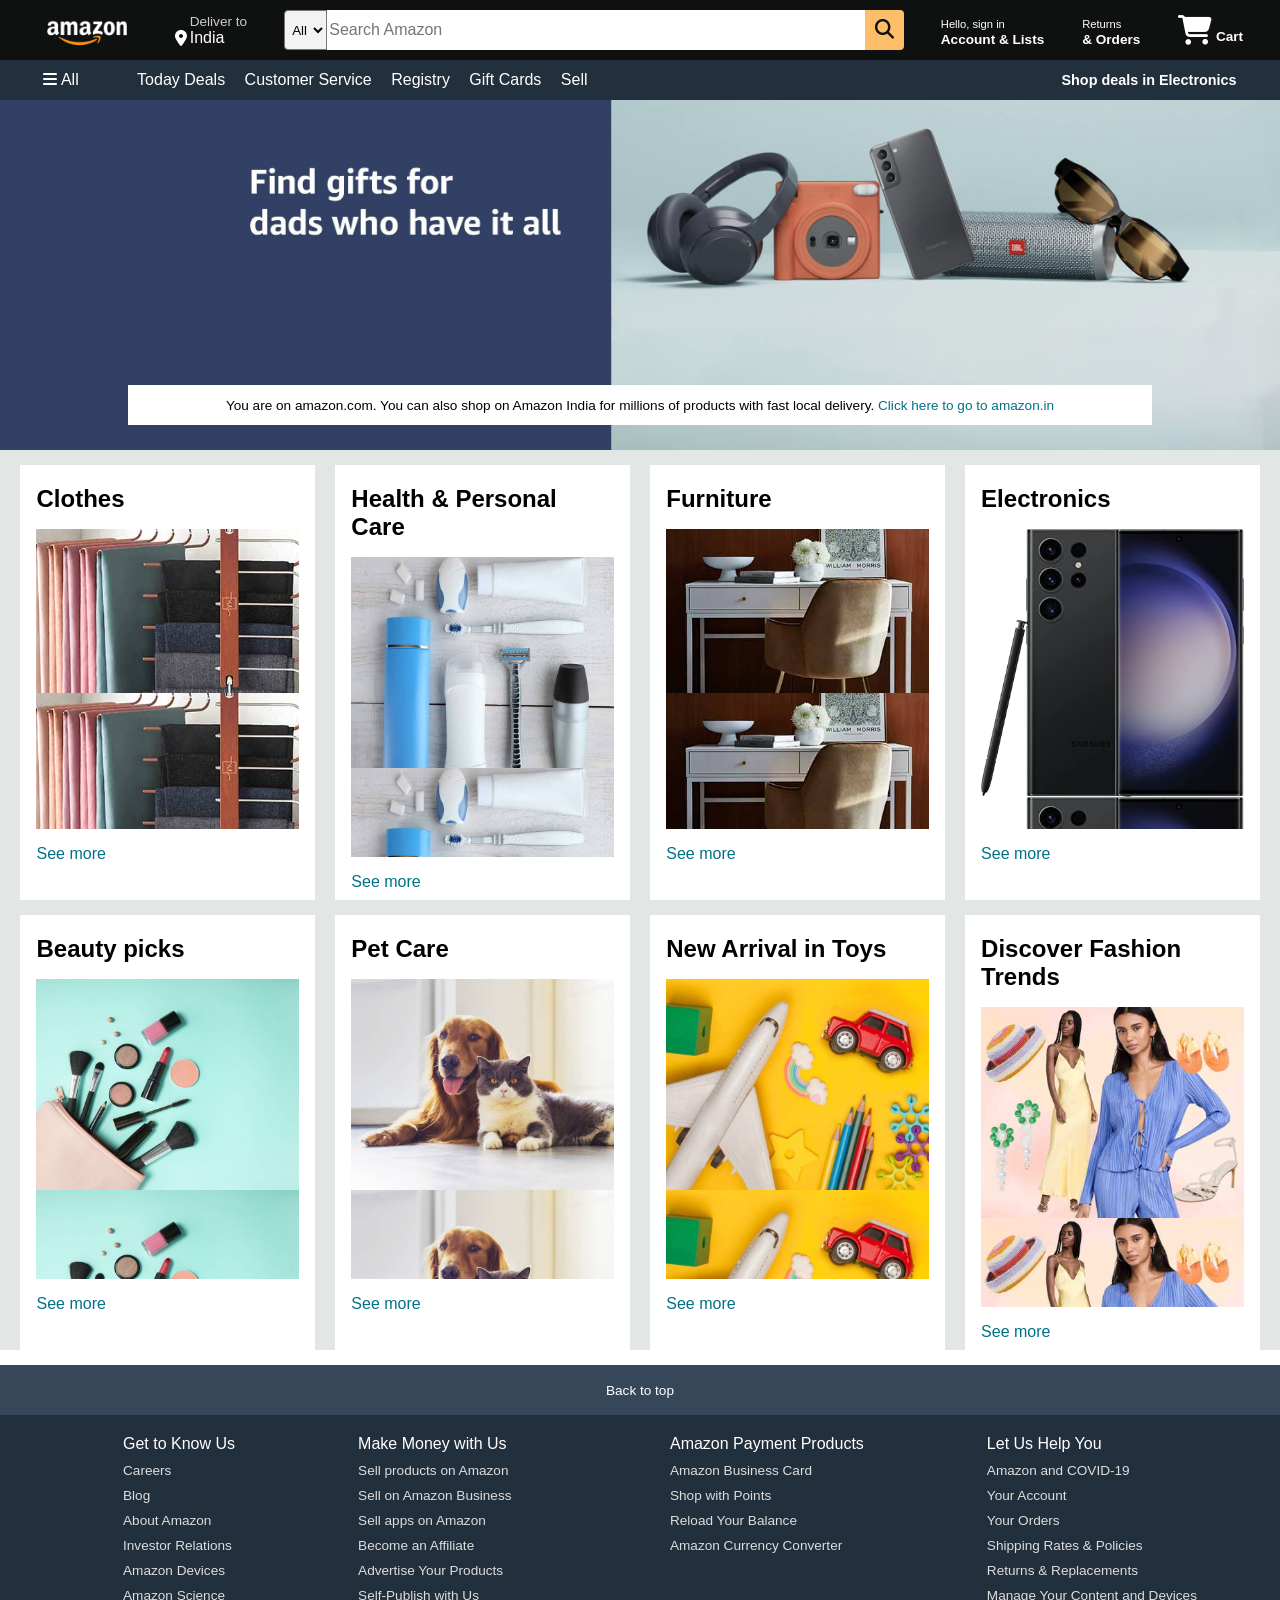
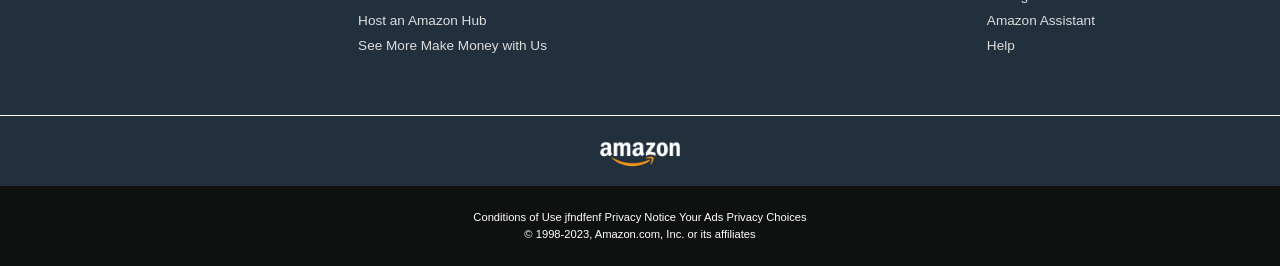
<file: index.html>
<!DOCTYPE html>
<html lang="en">
<head>
    <meta charset="UTF-8">
    <meta name="viewport" content="width=device-width, initial-scale=1.0">
    <title>Amazon</title>
    <link rel="stylesheet" href="https://cdnjs.cloudflare.com/ajax/libs/font-awesome/6.4.0/css/all.min.css" integrity="sha512-iecdLmaskl7CVkqkXNQ/ZH/XLlvWZOJyj7Yy7tcenmpD1ypASozpmT/E0iPtmFIB46ZmdtAc9eNBvH0H/ZpiBw==" crossorigin="anonymous" referrerpolicy="no-referrer" />
    <link rel ="stylesheet" href="style.css">
</head>
<body>
    <header>
        <div class="navbar">
            <div class="nav-logo border">
                <div class="logo"></div>
            </div>

            <div class="nav-address border">
                <p class="add-first">Deliver to</p>
                <div class="add-icon">
                    <i class="fa-solid fa-location-dot"></i>
                    <p class="add-sec">India</p>
                </div>
            </div>
            <div class="nav-search">
                <select class="search-select">
                    <option>All</option>
                </select >
                <input placeholder="Search Amazon" class="search-input">
                <div class="search-icon">
                    <i class="fa-solid fa-magnifying-glass"></i>
                </div>
            </div>

            <div class="nav-signin border">
                <p><span>Hello, sign in</span></p>
                <p class="nav-second">Account & Lists</p>
            </div>

            <div class="nav-return border">
                <p><span>Returns</span></p>
                <p class="nav-second">& Orders</p>
            </div>


            <div class="nav-cart border">
                <i class="fa-solid fa-cart-shopping"></i>
                Cart
            </div>

        </div>

            <div class="panel">
                <div class="panel-all">
                    <i class="fa-solid fa-bars"></i>
                    All
                </div>
                <div class="panel-ops">
                    <p>Today Deals</p>
                    <p>Customer Service</p>
                    <p>Registry</p>
                    <p>Gift Cards</p>
                    <p>Sell</p>
                </div>
                <div class="panel-deals">
                    Shop deals in Electronics
                </div>
            </div>
    </header>
    
    <div class="hero-section">
        <div class="hero-msg">
            <p>You are on amazon.com. You can also shop on Amazon India for millions of products with fast local delivery. <a> Click here to go to amazon.in</a></p>
        </div>
    </div>
    <div class="shop-section">
        <div class="box">
            <div class="box-content"><h2>Clothes</h2>
            <div class="box-img" style="background-image: url('box1_image.jpg');"></div>
            <p>See more</p>
            </div>
        </div>
        <div class="box"> 
            <div class="box-content">
                <h2>Health & Personal Care</h2>
            <div class="box-img" style="background-image: url('box2_image.jpg');"></div>
            <p>See more</p>
        </div>
    </div>
        <div class="box">
             <div class="box-content">
                <h2>Furniture</h2>
            <div class="box-img" style="background-image: url('box3_image.jpg');"></div>
            <p>See more</p>
        </div>
    </div>
        <div class="box"> 
            <div class="box-content">
                <h2>Electronics</h2>
            <div class="box-img" style="background-image: url('box4_image.jpg');"></div>
            <p>See more</p>
        </div>
    </div>
            <div class="box">
                <div class="box-content">
                    <h2>Beauty picks</h2>
                <div class="box-img" style="background-image: url('box5_image.jpg');"></div>
                <p>See more</p>
            </div>
            </div>
            <div class="box"> 
                <div class="box-content">
                    <h2>Pet Care</h2>
                <div class="box-img" style="background-image: url('box6_image.jpg');"></div>
                <p>See more</p>
            </div>
        </div>
            <div class="box">
                 <div class="box-content">
                    <h2>New Arrival in Toys</h2>
                <div class="box-img" style="background-image: url('box7_image.jpg');"></div>
                <p>See more</p>
            </div>
        </div>
            <div class="box">
                 <div class="box-content">
                    <h2>Discover Fashion Trends</h2>
                <div class="box-img" style="background-image: url('box8_image.jpg');"></div>
                <p>See more</p>
            </div>
        </div>
    </div>

    <footer>
        <div class="foot-panel1">
            Back to top
        </div>

        <div class="foot-panel2">
            <ul>
               <p>Get to Know Us</p>
                <a>Careers</a>
                <a>Blog</a>
                <a>About Amazon</a>
                <a>Investor Relations</a>
                <a>Amazon Devices</a>
                <a>Amazon Science</a>
            </ul>
            <ul>
                <p>Make Money with Us</p>
                <a>Sell products on Amazon</a>
                <a>Sell on Amazon Business</a>
                <a>Sell apps on Amazon</a>
                <a>Become an Affiliate</a>
                <a>Advertise Your Products</a>
                <a>Self-Publish with Us</a>
                <a>Host an Amazon Hub</a>
                <a>See More Make Money with Us</a>
            </ul>
            <ul>
            <p> Amazon Payment Products</p>
            <a>Amazon Business Card</a>
            <a>Shop with Points</a>
            <a>Reload Your Balance</a>
            <a>Amazon Currency Converter</a>
            </ul>
            <ul>
                <p>Let Us Help You</p>
                <a>Amazon and COVID-19</a>
                <a>Your Account</a>
                <a>Your Orders</a>
                <a>Shipping Rates & Policies</a>
                <a>Returns & Replacements</a>
                <a>Manage Your Content and Devices</a>
                <a>Amazon Assistant</a>
                <a>Help</a>
            </ul>
        </div>

        <div class="foot-panel3">
            <div class="logo"></div>
        </div>

        <div class="foot-panel4">
            <div class="pages">
                <a>Conditions of Use jfndfenf</a>
                <a>Privacy Notice</a>
                <a>Your Ads Privacy Choices</a>
            </div>
            <div class="copyright">
                © 1998-2023, Amazon.com, Inc. or its affiliates
            </div>
        </div>
    </footer>

</body>
</html>
</file>
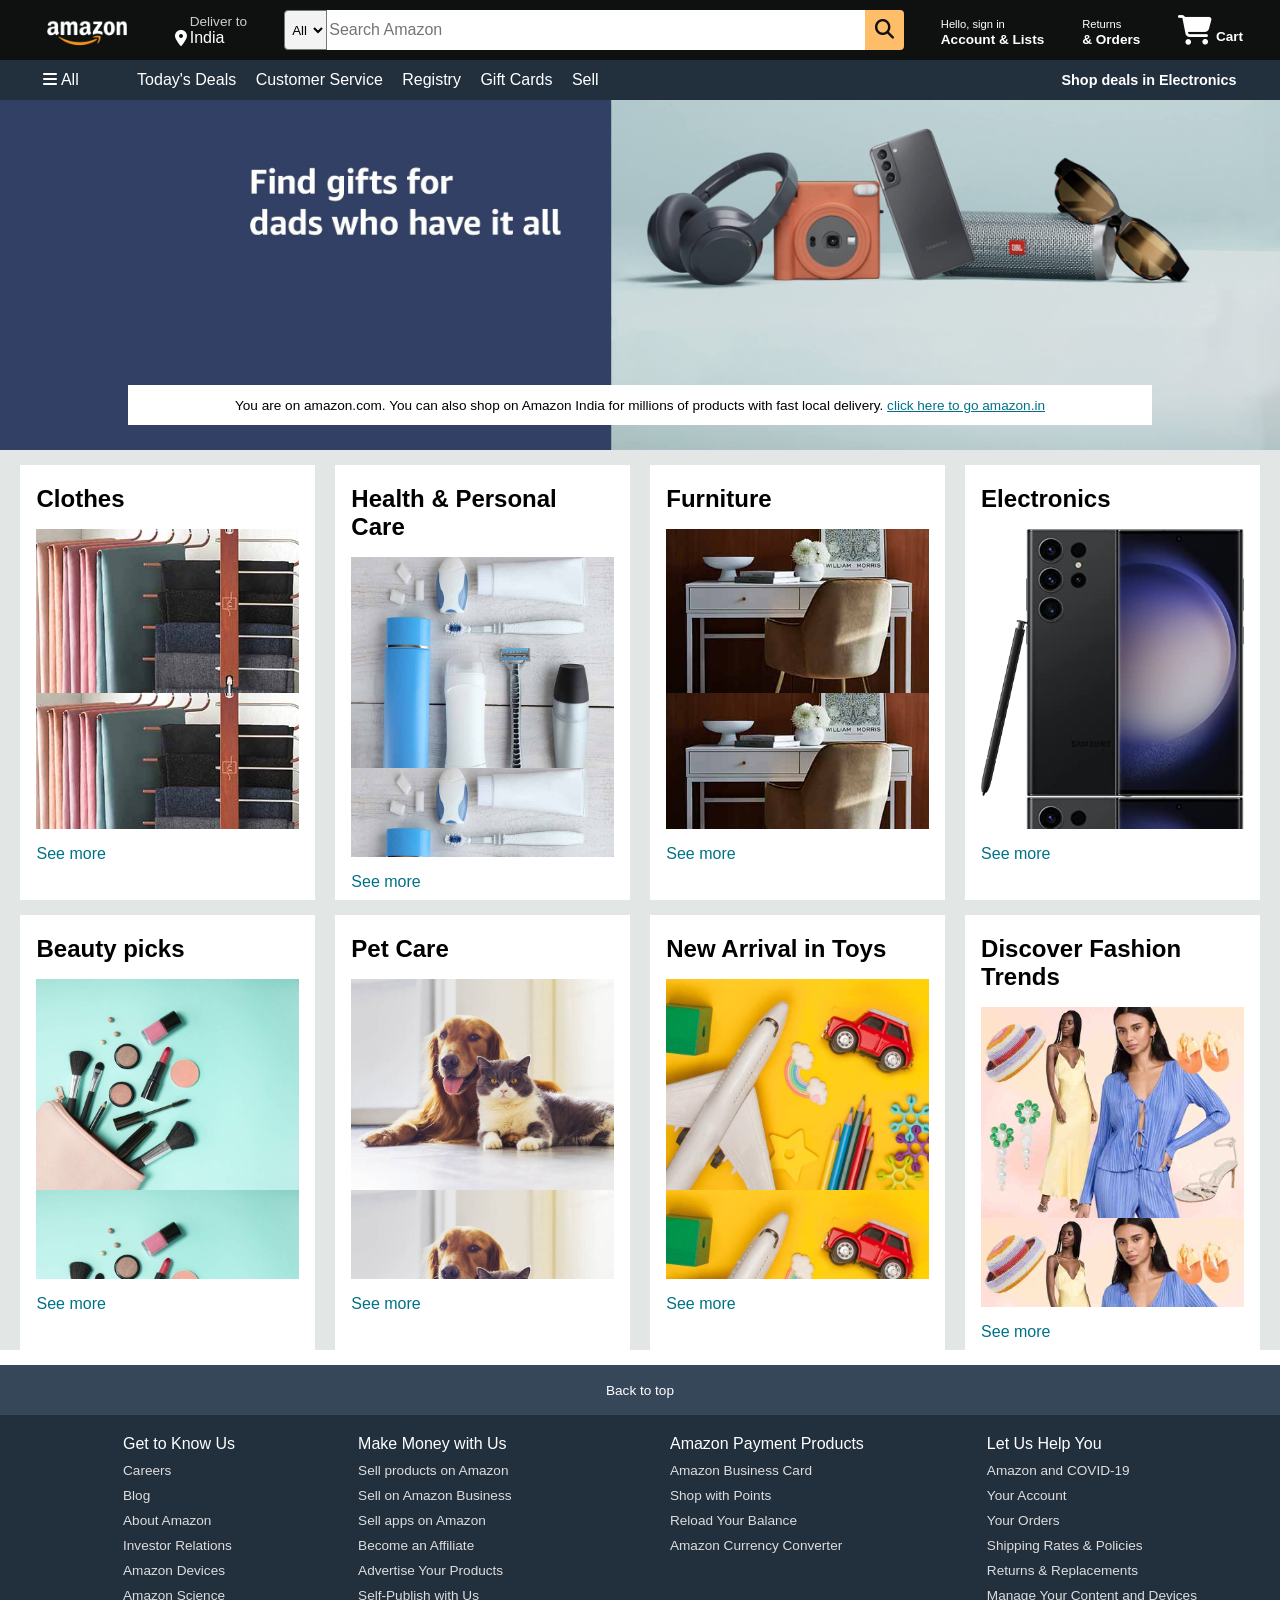
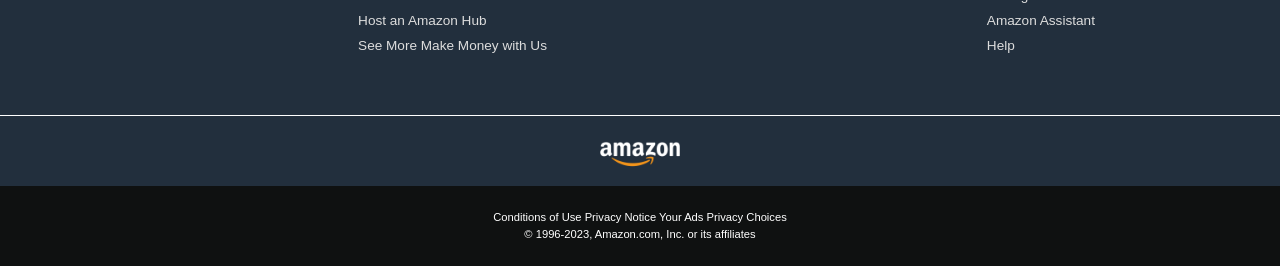
<file: OneDrive/Desktop/Amazon-Clone/index.html>
<!DOCTYPE html>
<html lang="en">
<head>
    <meta charset="UTF-8">
    <meta name="viewport" content="width=device-width, initial-scale=1.0">
    <title>Amazon</title>
    <link rel="stylesheet" href="https://cdnjs.cloudflare.com/ajax/libs/font-awesome/6.4.0/css/all.min.css" integrity="sha512-iecdLmaskl7CVkqkXNQ/ZH/XLlvWZOJyj7Yy7tcenmpD1ypASozpmT/E0iPtmFIB46ZmdtAc9eNBvH0H/ZpiBw==" crossorigin="anonymous" referrerpolicy="no-referrer" />
    <link rel ="stylesheet" href="style.css">
</head>
<body>
    <header>
        <div class="navbar">
            <div class="nav-logo border">
                <div class="logo"></div>
            </div>

            <div class="nav-address border">
                <p class="add-first">Deliver to</p>
                <div class="add-icon">
                    <i class="fa-solid fa-location-dot"></i>
                    <p class="add-sec">India</p>
                </div>
            </div>
            <div class="nav-search">
                <select class="search-select">
                    <option>All</option>
                </select >
                <input placeholder="Search Amazon" class="search-input">
                <div class="search-icon">
                    <i class="fa-solid fa-magnifying-glass"></i>
                </div>
            </div>

            <div class="nav-signin border">
                <p><span>Hello, sign in</span></p>
                <p class="nav-second">Account & Lists</p>
            </div>

            <div class="nav-return border">
                <p><span>Returns</span></p>
                <p class="nav-second">& Orders</p>
            </div>


            <div class="nav-cart border">
                <i class="fa-solid fa-cart-shopping"></i>
                Cart
            </div>

        </div>

            <div class="panel">
                <div class="panel-all">
                    <i class="fa-solid fa-bars"></i>
                    All
                </div>
                <div class="panel-ops">
                    <p>Today's Deals</p>
                    <p>Customer Service</p>
                    <p>Registry</p>
                    <p>Gift Cards</p>
                    <p>Sell</p>
                </div>
                <div class="panel-deals">
                    Shop deals in Electronics
                </div>
            </div>
    </header>
    
    <div class="hero-section">
        
        <div class="hero-msg">
            <p>You are on amazon.com. You can also shop on Amazon India for millions of products with fast local delivery. <a href="https://www.amazon.com">click here to go amazon.in</a></p>
        </div>
    </div>
    <div class="shop-section">
        <div class="box">
            <div class="box-content"><h2>Clothes</h2>
            <div class="box-img" style="background-image: url('Images/box1_image.jpg');"></div>
            <!-- <img src="Images/amazon_logo.png"> -->
            <p>See more</p>
            </div>
        </div>
        <div class="box"> 
            <div class="box-content">
                <h2>Health & Personal Care</h2>
            <div class="box-img" style="background-image: url('Images/box2_image.jpg');"></div>
            <p>See more</p>
        </div>
    </div>
        <div class="box">
             <div class="box-content">
                <h2>Furniture</h2>
            <div class="box-img" style="background-image: url('Images/box3_image.jpg');"></div>
            <p>See more</p>
        </div>
    </div>
        <div class="box"> 
            <div class="box-content">
                <h2>Electronics</h2>
            <div class="box-img" style="background-image: url('Images/box4_image.jpg');"></div>
            <p>See more</p>
        </div>
    </div>
            <div class="box">
                <div class="box-content">
                    <h2>Beauty picks</h2>
                <div class="box-img" style="background-image: url('Images/box5_image.jpg');"></div>
                <p>See more</p>
            </div>
            </div>
            <div class="box"> 
                <div class="box-content">
                    <h2>Pet Care</h2>
                <div class="box-img" style="background-image: url('Images/box6_image.jpg');"></div>
                <p>See more</p>
            </div>
        </div>
            <div class="box">
                 <div class="box-content">
                    <h2>New Arrival in Toys</h2>
                <div class="box-img" style="background-image: url('Images/box7_image.jpg');"></div>
                <p>See more</p>
            </div>
        </div>
            <div class="box">
                 <div class="box-content">
                    <h2>Discover Fashion Trends</h2>
                <div class="box-img" style="background-image: url('Images/box8_image.jpg');"></div>
                <p>See more</p>
            </div>
        </div>
    </div>

    <footer>
        <div class="foot-panel1">
            Back to top
        </div>

        <div class="foot-panel2">
            <ul>
               <p>Get to Know Us</p>
                <a>Careers</a>
                <a>Blog</a>
                <a>About Amazon</a>
                <a>Investor Relations</a>
                <a>Amazon Devices</a>
                <a>Amazon Science</a>
            </ul>
            <ul>
                <p>Make Money with Us</p>
                <a>Sell products on Amazon</a>
                <a>Sell on Amazon Business</a>
                <a>Sell apps on Amazon</a>
                <a>Become an Affiliate</a>
                <a>Advertise Your Products</a>
                <a>Self-Publish with Us</a>
                <a>Host an Amazon Hub</a>
                <a>See More Make Money with Us</a>
            </ul>
            <ul>
            <p> Amazon Payment Products</p>
            <a>Amazon Business Card</a>
            <a>Shop with Points</a>
            <a>Reload Your Balance</a>
            <a>Amazon Currency Converter</a>
            </ul>
            <ul>
                <p>Let Us Help You</p>
                <a>Amazon and COVID-19</a>
                <a>Your Account</a>
                <a>Your Orders</a>
                <a>Shipping Rates & Policies</a>
                <a>Returns & Replacements</a>
                <a>Manage Your Content and Devices</a>
                <a>Amazon Assistant</a>
                <a>Help</a>
            </ul>
        </div>

        <div class="foot-panel3">
            <div class="logo"></div>
        </div>

        <div class="foot-panel4">
            <div class="pages">
                <a>Conditions of Use</a>
                <a>Privacy Notice</a>
                <a>Your Ads Privacy Choices</a>
            </div>
            <div class="copyright">
                © 1996-2023, Amazon.com, Inc. or its affiliates
            </div>
        </div>
    </footer>
</body>
</html>
</file>
<file: style.css>
*{
    margin: 0;
    font-family: Arial;
    border: border-box;

}
.navbar{
    height:60px;
    background-color: #0f1111;
    color:white;
    display:flex;
    align-items: center;
    justify-content: space-evenly;
}
.nav-logo{
    height: 50px;
    width: 100px;
}
.logo{
    background-image: url("amazon_logo.png");
    background-size: cover;
    height: 50px;
    width: 100%;

}
.border{
    border: 1.5px solid transparent;

}
.border:hover{
    border: 1.5px solid white;
}

/* box 2 */

.add-first{
    color: #cccccc;
    font-size: 0.85rem;
    margin-left: 15px;
}
.add-sec{
    font-size: 1rem;
    margin-left: 3px;
}
.add-icon{
    display:flex;
    align-items:center;
}

/* box 3*/
.nav-search{
    display: flex;
    width:620px;
    height: 40px;
    border-radius:4px;
}
.search-select{
    background-color: #f3f3f3;
    width: 50px;
    text-align : center;
    border-top-left-radius:4px;
    border-bottom-left-radius:4px;
}
.search-input{
    width:100%;
    font-size: 1rem;
    border: none;
}

.search-icon {
    width: 45px;
    display:flex;
    justify-content: center;
    align-items: center;
    font-size: 1.2rem;
    background-color: #febd68;
    border-top-right-radius:4px;
    border-bottom-right-radius:4px;
    color: #0f1111
}

.nav-search:hover {
    border: 2px solid orange;
}

/* box 4*/
span{
    font-size: 0.7rem;

}
.nav-second{
    font-size: 0.85rem;
    font-weight: 700;
}

/* box 6 */

.nav-cart i{
    font-size: 30px;
}

.nav-cart {
    font-size: 0.85rem;
    font-weight: 700;
}
/* panel */

.panel{
    height: 40px;
    background-color: #222f3d;
    display : flex;
    color : white;
    align-items: center;
   justify-content: space-evenly ;

}

.panel-ops p {
    display: inline;
    margin-left: 15px;
}

.panel-ops{
    width:70%;
    font-weight: 0.85rem;
}

.panel-deals{
    font-size: 0.9rem;
    font-weight: 700;
}

/* hero-section */
.hero-section {
    background-image: url("hero_image.jpg");
    background-size: cover;
    height: 350px;
    display:flex;
    justify-content: center;
    align-items: flex-end;
}
.hero-msg{
    background-color: white;
    color: black;
    height: 40px;
    display: flex;
    align-items: center;
    justify-content: center;
    font-size: 0.85rem;
    width: 80%;
    margin-bottom: 25px;
}
.hero-msg a{
    color: #007185;
}

/* shop section */

.shop-section{
    display: flex;
    justify-content: space-evenly;
    background-color: #e2e7e6;
    flex-wrap: wrap;

}

.box{
    /* border: 2px solid black; */
    height: 400px;
    width: 23%;
    background-color: white;
    padding: 20px 0px 15px;
    margin-top: 15px;
}

.box-img{
    height: 300px;
    background-size: contain;
    margin-top: 1rem;
    margin-bottom: 1rem;

}

.box-content{
    margin-left: 1rem;
    margin-right: 1rem;
   
}

.box-content p{
    color: #007185;
}

/* footer */

footer{
    margin-top: 15px;
}
.foot-panel1{
    background-color: #37475a;
    color: white;
    height: 50px;
    display: flex;
    justify-content: center;
    align-items: center;
    font-size: 0.85rem;
}

.foot-panel2{
    background-color: #222f3d;
    color: white;
    height: 300px;
    display: flex;
    justify-content: space-evenly;
}

ul{
    margin-top: 20px; 
}

ul a{
    display: block;
    font-size: 0.85rem;
    margin-top: 10px;
    color: #dddddd;
}

.foot-panel3{
    background-color:#222f3d;
    color: white;
    border-top: 0.5px solid white;
    height: 70px;
    display: flex;
    justify-content: center;
    align-items: center;
}

.logo{
    background-image: url("amazon_logo.png");
    background-size: cover;
    height: 50px;
    width: 100px;

} 

.foot-panel4{
    background-color: #0f1111;
    color: white;
    height: 80px;
    font-size: 0.7rem;
    text-align: center;
}

.pages{
    font-size: 0.7rem;
    text-align: center;
    padding-top: 25px;
}

.copyright{
    padding-top: 5px;  
}
</file>
<file: OneDrive/Desktop/Amazon-Clone/style.css>
*{
    margin: 0;
    font-family: Arial;
    border: border-box;

}
.navbar{
    height:60px;
    background-color: #0f1111;
    color:white;
    display:flex;
    align-items: center;
    justify-content: space-evenly;
}
.nav-logo{
    height: 50px;
    width: 100px;
}
.logo{
    background-image: url("amazon_logo.png");
    background-size: cover;
    height: 50px;
    width: 100%;

}
.border{
    border: 1.5px solid transparent;

}
.border:hover{
    border: 1.5px solid white;
}

/* box 2 */

.add-first{
    color: #cccccc;
    font-size: 0.85rem;
    margin-left: 15px;
}
.add-sec{
    font-size: 1rem;
    margin-left: 3px;
}
.add-icon{
    display:flex;
    align-items:center;
}

/* box 3*/
.nav-search{
    display: flex;
    width:620px;
    height: 40px;
    border-radius:4px;
}
.search-select{
    background-color: #f3f3f3;
    width: 50px;
    text-align : center;
    border-top-left-radius:4px;
    border-bottom-left-radius:4px;
}
.search-input{
    width:100%;
    font-size: 1rem;
    border: none;
}

.search-icon {
    width: 45px;
    display:flex;
    justify-content: center;
    align-items: center;
    font-size: 1.2rem;
    background-color: #febd68;
    border-top-right-radius:4px;
    border-bottom-right-radius:4px;
    color: #0f1111
}

.nav-search:hover {
    border: 2px solid orange;
}

/* box 4*/
span{
    font-size: 0.7rem;

}
.nav-second{
    font-size: 0.85rem;
    font-weight: 700;
}

/* box 6 */

.nav-cart i{
    font-size: 30px;
}

.nav-cart {
    font-size: 0.85rem;
    font-weight: 700;
}
/* panel */

.panel{
    height: 40px;
    background-color: #222f3d;
    display : flex;
    color : white;
    align-items: center;
   justify-content: space-evenly ;

}

.panel-ops p {
    display: inline;
    margin-left: 15px;
}

.panel-ops{
    width:70%;
    font-weight: 0.85rem;
}

.panel-deals{
    font-size: 0.9rem;
    font-weight: 700;
}

/* hero-section */
.hero-section {
    background-image: url("Images/hero_image.jpg");
    background-size: cover;
    height: 350px;
    display:flex;
    justify-content: center;
    align-items: flex-end;
}
.hero-msg{
    background-color: white;
    color: black;
    height: 40px;
    display: flex;
    align-items: center;
    justify-content: center;
    font-size: 0.85rem;
    width: 80%;
    margin-bottom: 25px;
}
.hero-msg a{
    color: #007185;
}

/* shop section */

.shop-section{
    display: flex;
    justify-content: space-evenly;
    background-color: #e2e7e6;
    flex-wrap: wrap;

}

.box{
    /* border: 2px solid black; */
    height: 400px;
    width: 23%;
    background-color: white;
    padding: 20px 0px 15px;
    margin-top: 15px;
}

.box-img{
    height: 300px;
    background-size: contain;
    margin-top: 1rem;
    margin-bottom: 1rem;

}

.box-content{
    margin-left: 1rem;
    margin-right: 1rem;
   
}

.box-content p{
    color: #007185;
}

/* footer */

footer{
    margin-top: 15px;
}
.foot-panel1{
    background-color: #37475a;
    color: white;
    height: 50px;
    display: flex;
    justify-content: center;
    align-items: center;
    font-size: 0.85rem;
}

.foot-panel2{
    background-color: #222f3d;
    color: white;
    height: 300px;
    display: flex;
    justify-content: space-evenly;
}

ul{
    margin-top: 20px; 
}

ul a{
    display: block;
    font-size: 0.85rem;
    margin-top: 10px;
    color: #dddddd;
}

.foot-panel3{
    background-color:#222f3d;
    color: white;
    border-top: 0.5px solid white;
    height: 70px;
    display: flex;
    justify-content: center;
    align-items: center;
}

.logo{
    background-image: url("amazon_logo.png");
    background-size: cover;
    height: 50px;
    width: 100px;

} 

.foot-panel4{
    background-color: #0f1111;
    color: white;
    height: 80px;
    font-size: 0.7rem;
    text-align: center;
}

.pages{
    font-size: 0.7rem;
    text-align: center;
    padding-top: 25px;
}

.copyright{
    padding-top: 5px;  
}
</file>
